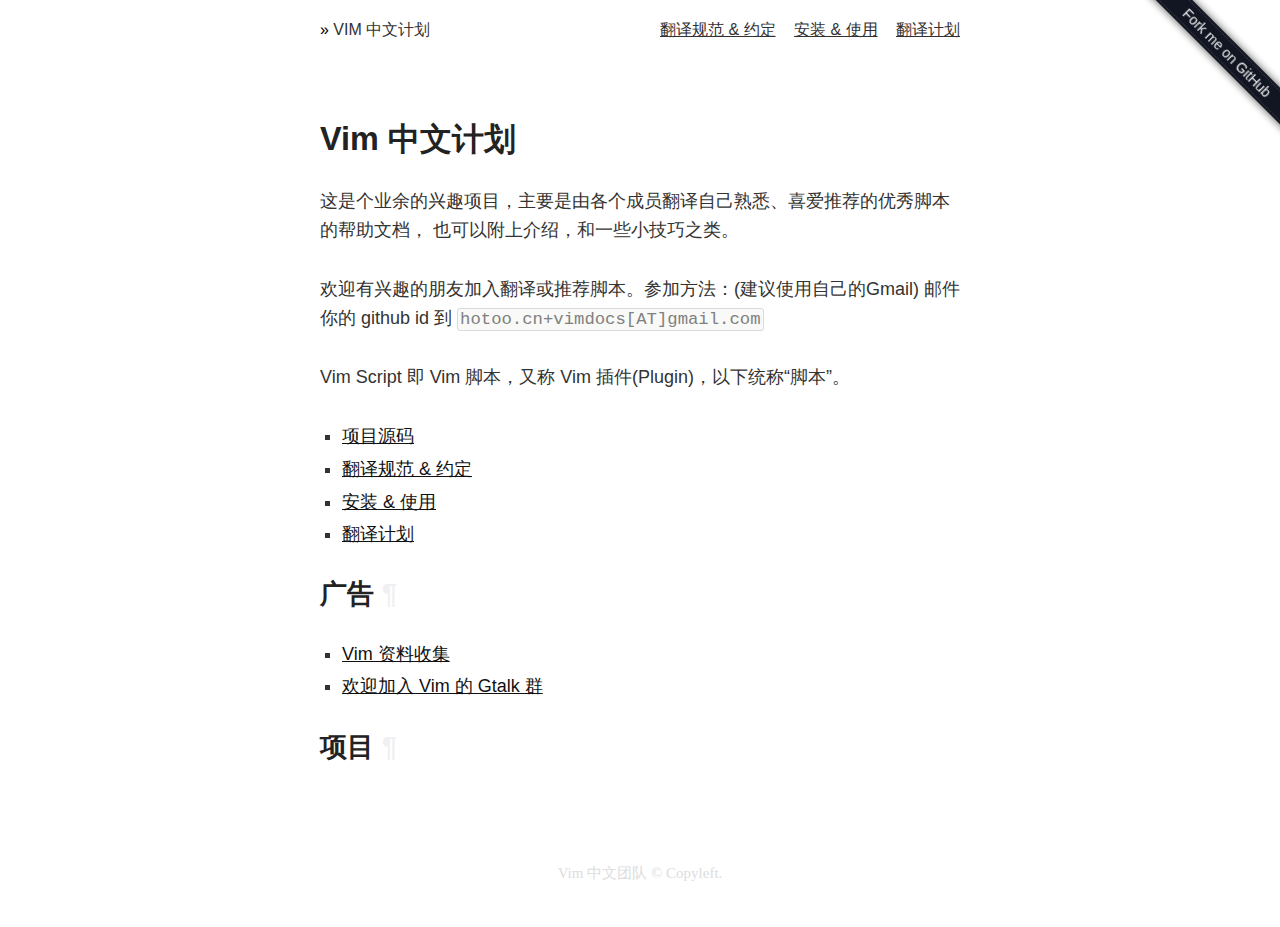
<file: index.html>
<!DOCTYPE HTML>
<html lang="en">
  <head>
    <meta charset="utf-8">
    <meta name="viewport" content="width=device-width">
    <meta name="generator" content="nico 0.5.1">
    <meta name="theme" content="one 0.2">
    <title>Vim 中文计划</title>
    <link rel="stylesheet" href="./static/one.css" />
    <script type="text/javascript">
      var _gaq = _gaq || [];
      _gaq.push(['_setAccount', '[object Object]']);
      _gaq.push(['_trackPageview']);
      _gaq.push(['_trackPageLoadTime']);
      (function() {
        var ga = document.createElement('script'); ga.type = 'text/javascript'; ga.async = true;
        ga.src = 'https://ssl.google-analytics.com/ga.js';
        var s = document.getElementsByTagName('script')[0]; s.parentNode.insertBefore(ga, s);
      })();
    </script>
  </head>
  <body>
    <div class="header">
      <div class="container">
        <div class="brand">
          <a class="home" href="./">Vim 中文计划</a>
        </div>
        <div class="menu" role="navigation">
          <a href="../../../../../spec">翻译规范 & 约定</a>
          <a href="../../../../../usage">安装 & 使用</a>
          <a href="https://github.com/vimcn/vimcn.github.com/wiki/PLAN/.">翻译计划</a>
        </div>
      </div>
    </div>
    <div class="document yue">
<div class="hentry" itemscope itemtype="http://schema.org/Article">
  <h1 class="entry-title" itemprop="name">Vim 中文计划</h1>
  <div class="entry-content" itemprop="articleBody"><p>这是个业余的兴趣项目，主要是由各个成员翻译自己熟悉、喜爱推荐的优秀脚本的帮助文档，
也可以附上介绍，和一些小技巧之类。</p>
<p>欢迎有兴趣的朋友加入翻译或推荐脚本。参加方法：(建议使用自己的Gmail)
邮件你的 github id 到 <code>hotoo.cn+vimdocs[AT]gmail.com</code></p>
<p>Vim Script 即 Vim 脚本，又称 Vim 插件(Plugin)，以下统称“脚本”。</p>
<ul>
<li><a href="https://github.com/vimcn">项目源码</a></li>
<li><a href="spec">翻译规范 &amp; 约定</a></li>
<li><a href="usage">安装 &amp; 使用</a></li>
<li><a href="https://github.com/vimcn/vimcn.github.com/wiki/PLAN">翻译计划</a></li>
</ul>
<h2 id="广告">广告</h2><ul>
<li><a href="http://wiki.hotoo.me/Vim.html">Vim 资料收集</a></li>
<li><a href="http://blog.hotoo.me/Gtalk-group-for-Vim.html">欢迎加入 Vim 的 Gtalk 群</a></li>
</ul>
<h2 id="项目">项目</h2><p><style>
.description{
  color: #999;
}
</style></p>
<div id="github-projects"></div>


<script src="http://ajax.microsoft.com/ajax/jquery/jquery-1.4.2.min.js" type="text/javascript"></script>
<script type="text/javascript">
  jQuery.githubUser = function(username, callback) {
    jQuery.getJSON("https://api.github.com/orgs/" + username + "/repos?callback=?", callback);
  }

  jQuery.fn.loadRepositories = function(username) {
    this.html("<span>Querying GitHub for repositories...</span>");

    var target = this;
    $.githubUser(username, function(data) {
      var repos = data.data;
      sortByNumberOfWatchers(repos);

      var list = $('<ul/>');
      target.empty().append(list);
      $(repos).each(function() {
        list.append('<li><a href="'+ this.html_url +'">' + this.name + '</a>');
        list.append('<p class="description">' + this.description + '</p></li>');
      });
    });

    function sortByNumberOfWatchers(repos) {
      repos.sort(function(a,b) {
        return b.watchers - a.watchers;
      });
    }
  };

  $(function() {
    $("#github-projects").loadRepositories("vimcn");
  });
</script>
</div>
</div>
</div>
    <div class="footer">
      <p class="copyright">Vim 中文团队 © Copyleft.</p>
    </div>
    <div class="github"><a class="github-link" href="https://github.com/vimcn">Fork me on GitHub</a></div>
    <script src="./static/one.js"></script>
  </body>
</html>
</file>
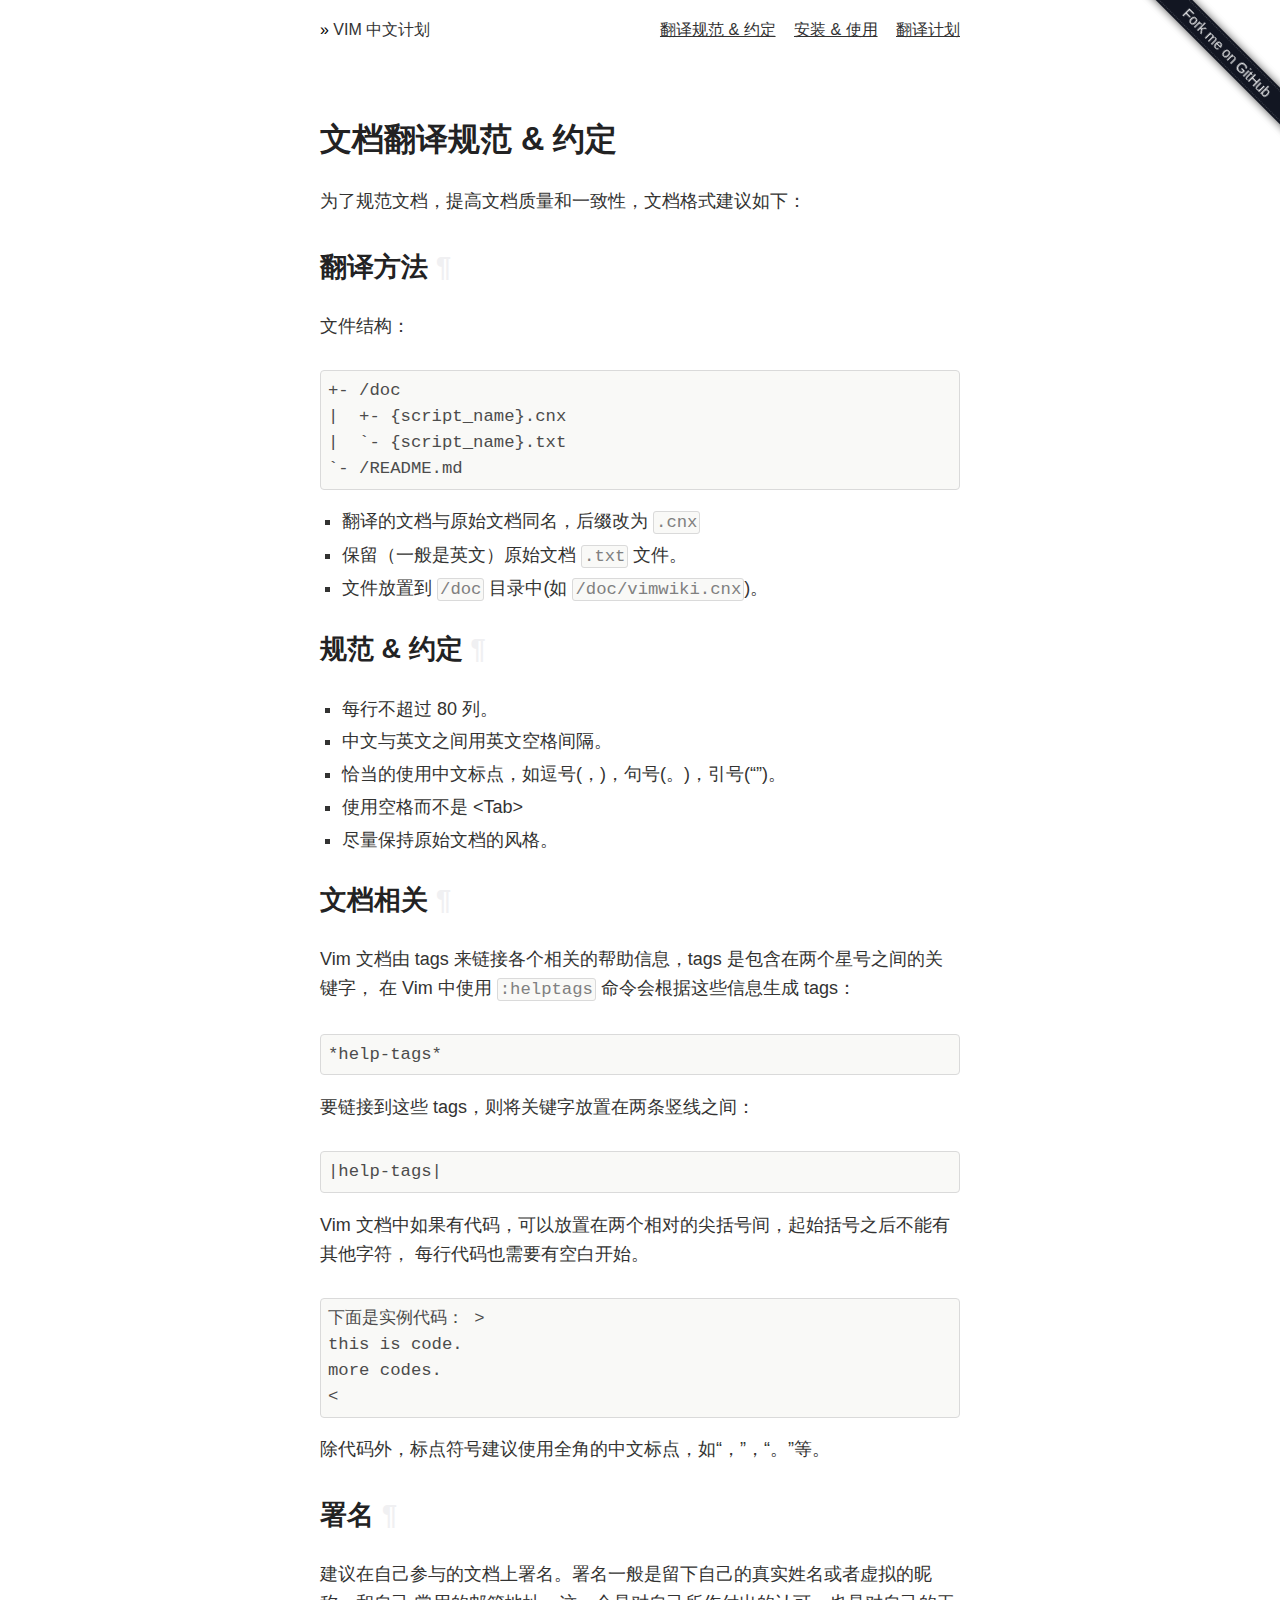
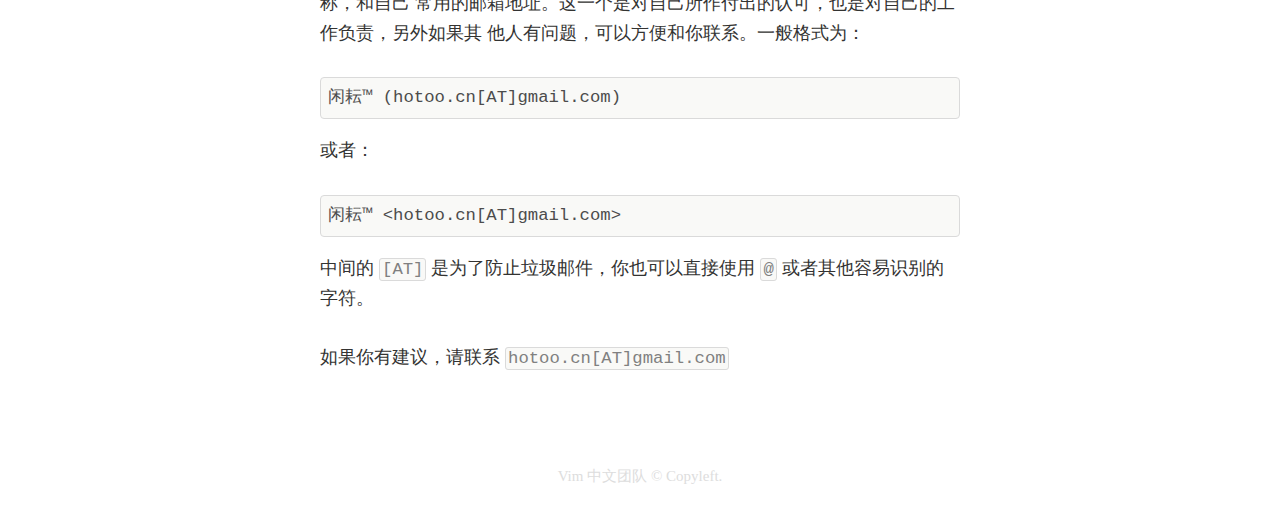
<file: spec.html>
<!DOCTYPE HTML>
<html lang="en">
  <head>
    <meta charset="utf-8">
    <meta name="viewport" content="width=device-width">
    <meta name="generator" content="nico 0.5.1">
    <meta name="theme" content="one 0.2">
    <title>文档翻译规范 &amp; 约定</title>
    <link rel="stylesheet" href="./static/one.css" />
    <script type="text/javascript">
      var _gaq = _gaq || [];
      _gaq.push(['_setAccount', '[object Object]']);
      _gaq.push(['_trackPageview']);
      _gaq.push(['_trackPageLoadTime']);
      (function() {
        var ga = document.createElement('script'); ga.type = 'text/javascript'; ga.async = true;
        ga.src = 'https://ssl.google-analytics.com/ga.js';
        var s = document.getElementsByTagName('script')[0]; s.parentNode.insertBefore(ga, s);
      })();
    </script>
  </head>
  <body>
    <div class="header">
      <div class="container">
        <div class="brand">
          <a class="home" href="./">Vim 中文计划</a>
        </div>
        <div class="menu" role="navigation">
          <a href="../../../../../spec">翻译规范 & 约定</a>
          <a href="../../../../../usage">安装 & 使用</a>
          <a href="https://github.com/vimcn/vimcn.github.com/wiki/PLAN/.">翻译计划</a>
        </div>
      </div>
    </div>
    <div class="document yue">
<div class="hentry" itemscope itemtype="http://schema.org/Article">
  <h1 class="entry-title" itemprop="name">文档翻译规范 &amp; 约定</h1>
  <div class="entry-content" itemprop="articleBody"><p>为了规范文档，提高文档质量和一致性，文档格式建议如下：</p>
<h2 id="翻译方法">翻译方法</h2><p>文件结构：</p>
<pre>+- /doc
|  +- {script_name}.cnx
|  `- {script_name}.txt
`- /README.md</pre><ul>
<li>翻译的文档与原始文档同名，后缀改为 <code>.cnx</code></li>
<li>保留（一般是英文）原始文档 <code>.txt</code> 文件。</li>
<li>文件放置到 <code>/doc</code> 目录中(如 <code>/doc/vimwiki.cnx</code>)。</li>
</ul>
<h2 id="规范-amp-约定">规范 &amp; 约定</h2><ul>
<li>每行不超过 80 列。</li>
<li>中文与英文之间用英文空格间隔。</li>
<li>恰当的使用中文标点，如逗号(，)，句号(。)，引号(“”)。</li>
<li>使用空格而不是 &lt;Tab&gt;</li>
<li>尽量保持原始文档的风格。</li>
</ul>
<h2 id="文档相关">文档相关</h2><p>Vim 文档由 tags 来链接各个相关的帮助信息，tags 是包含在两个星号之间的关键字，
在 Vim 中使用 <code>:helptags</code> 命令会根据这些信息生成 tags：</p>
<pre>*help-tags*</pre><p>要链接到这些 tags，则将关键字放置在两条竖线之间：</p>
<pre>|help-tags|</pre><p>Vim 文档中如果有代码，可以放置在两个相对的尖括号间，起始括号之后不能有其他字符，
每行代码也需要有空白开始。</p>
<pre>下面是实例代码： &gt;
this is code.
more codes.
&lt;</pre><p>除代码外，标点符号建议使用全角的中文标点，如“，”，“。”等。</p>
<h2 id="署名">署名</h2><p>建议在自己参与的文档上署名。署名一般是留下自己的真实姓名或者虚拟的昵称，和自己
常用的邮箱地址。这一个是对自己所作付出的认可，也是对自己的工作负责，另外如果其
他人有问题，可以方便和你联系。一般格式为：</p>
<pre>闲耘™ (hotoo.cn[AT]gmail.com)</pre><p>或者：</p>
<pre>闲耘™ &lt;hotoo.cn[AT]gmail.com&gt;</pre><p>中间的 <code>[AT]</code> 是为了防止垃圾邮件，你也可以直接使用 <code>@</code> 或者其他容易识别的字符。</p>
<p>如果你有建议，请联系 <code>hotoo.cn[AT]gmail.com</code></p>
</div>
</div>
</div>
    <div class="footer">
      <p class="copyright">Vim 中文团队 © Copyleft.</p>
    </div>
    <div class="github"><a class="github-link" href="https://github.com/vimcn">Fork me on GitHub</a></div>
    <script src="./static/one.js"></script>
  </body>
</html>
</file>
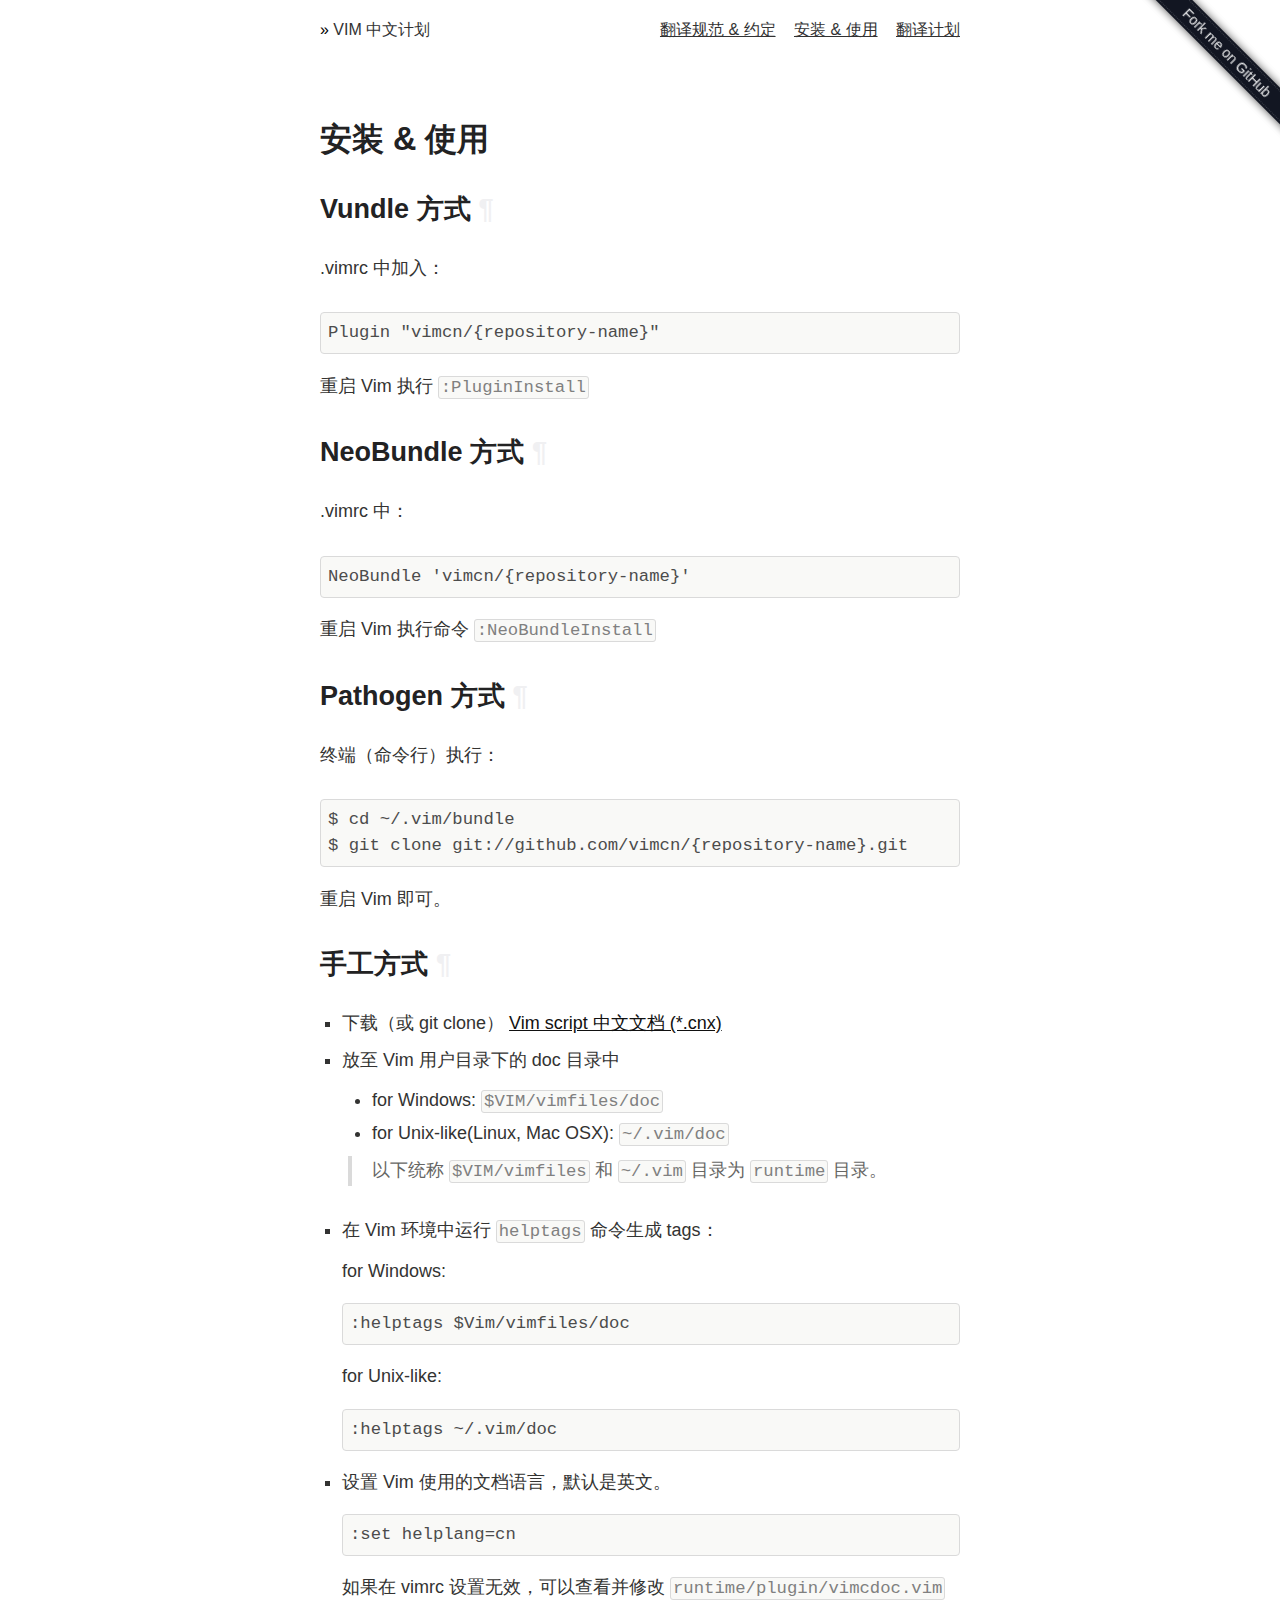
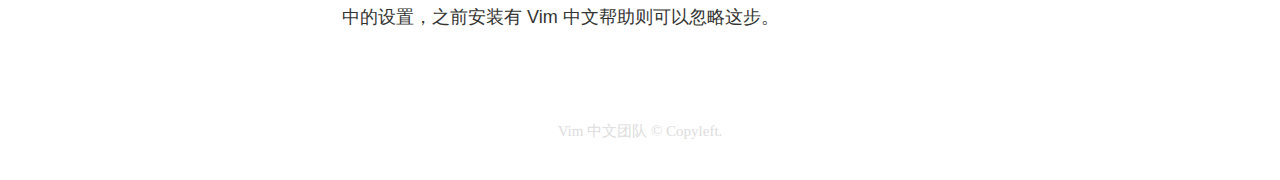
<file: usage.html>
<!DOCTYPE HTML>
<html lang="en">
  <head>
    <meta charset="utf-8">
    <meta name="viewport" content="width=device-width">
    <meta name="generator" content="nico 0.5.1">
    <meta name="theme" content="one 0.2">
    <title>安装 &amp; 使用</title>
    <link rel="stylesheet" href="./static/one.css" />
    <script type="text/javascript">
      var _gaq = _gaq || [];
      _gaq.push(['_setAccount', '[object Object]']);
      _gaq.push(['_trackPageview']);
      _gaq.push(['_trackPageLoadTime']);
      (function() {
        var ga = document.createElement('script'); ga.type = 'text/javascript'; ga.async = true;
        ga.src = 'https://ssl.google-analytics.com/ga.js';
        var s = document.getElementsByTagName('script')[0]; s.parentNode.insertBefore(ga, s);
      })();
    </script>
  </head>
  <body>
    <div class="header">
      <div class="container">
        <div class="brand">
          <a class="home" href="./">Vim 中文计划</a>
        </div>
        <div class="menu" role="navigation">
          <a href="../../../../../spec">翻译规范 & 约定</a>
          <a href="../../../../../usage">安装 & 使用</a>
          <a href="https://github.com/vimcn/vimcn.github.com/wiki/PLAN/.">翻译计划</a>
        </div>
      </div>
    </div>
    <div class="document yue">
<div class="hentry" itemscope itemtype="http://schema.org/Article">
  <h1 class="entry-title" itemprop="name">安装 &amp; 使用</h1>
  <div class="entry-content" itemprop="articleBody"><h2 id="vundle-方式">Vundle 方式</h2><p>.vimrc 中加入：</p>
<pre>Plugin &quot;vimcn/{repository-name}&quot;</pre><p>重启 Vim 执行 <code>:PluginInstall</code></p>
<h2 id="neobundle-方式">NeoBundle 方式</h2><p>.vimrc 中：</p>
<pre>NeoBundle &#39;vimcn/{repository-name}&#39;</pre><p>重启 Vim 执行命令 <code>:NeoBundleInstall</code></p>
<h2 id="pathogen-方式">Pathogen 方式</h2><p>终端（命令行）执行：</p>
<pre>$ cd ~/.vim/bundle
$ git clone git://github.com/vimcn/{repository-name}.git</pre><p>重启 Vim 即可。</p>
<h2 id="手工方式">手工方式</h2><ul>
<li>下载（或 git clone） <a href="https://github.com/vimcn">Vim script 中文文档 (*.cnx)</a> </li>
<li><p>放至 Vim 用户目录下的 doc 目录中</p>
<ul>
<li>for Windows: <code>$VIM/vimfiles/doc</code></li>
<li>for Unix-like(Linux, Mac OSX): <code>~/.vim/doc</code><blockquote>
<p>以下统称 <code>$VIM/vimfiles</code> 和 <code>~/.vim</code> 目录为 <code>runtime</code> 目录。</p>
</blockquote>
</li>
</ul>
</li>
<li><p>在 Vim 环境中运行 <code>helptags</code> 命令生成 tags：</p>
<p>for Windows:</p>
<pre>:helptags $Vim/vimfiles/doc</pre><p>for Unix-like:</p>
<pre>:helptags ~/.vim/doc</pre></li>
<li><p>设置 Vim 使用的文档语言，默认是英文。</p>
<pre>:set helplang=cn</pre><p>如果在 vimrc 设置无效，可以查看并修改 <code>runtime/plugin/vimcdoc.vim</code>
中的设置，之前安装有 Vim 中文帮助则可以忽略这步。</p>
</li>
</ul>
</div>
</div>
</div>
    <div class="footer">
      <p class="copyright">Vim 中文团队 © Copyleft.</p>
    </div>
    <div class="github"><a class="github-link" href="https://github.com/vimcn">Fork me on GitHub</a></div>
    <script src="./static/one.js"></script>
  </body>
</html>
</file>
<file: static/one.css>
/**
 * yue.css
 *
 * yue.css is designed for readable content.
 *
 * Copyright (c) 2013 by Hsiaoming Yang.
 */

.yue {
  font: 400 18px/1.62 "Georgia", "Xin Gothic", "Hiragino Sans GB", "WenQuanYi Micro Hei", "Microsoft YaHei", "SimSun", sans-serif;
  color: #333332;
}
.yue ::selection {
  background-color: rgba(0,0,0,0.2);
}
.yue h1,
.yue h2,
.yue h3,
.yue h4,
.yue h5,
.yue h6 {
  color: #222223;
}
.yue h1 {
  font-size: 1.8em;
  margin: 0.67em 0;
}
.yue > h1 {
  margin-top: 0;
  font-size: 2em;
}
.yue h2 {
  font-size: 1.5em;
  margin: 0.83em 0;
}
.yue h3 {
  font-size: 1.17em;
  margin: 1em 0;
}
.yue h4,
.yue h5,
.yue h6 {
  font-size: 1em;
  margin: 1.6em 0 1em 0;
}
.yue h6 {
  font-weight: 500;
}
.yue p {
  margin-top: 0;
  margin-bottom: 1.64em;
}
.yue a {
  color: #111;
  word-wrap: break-word;
}
.yue a:hover {
  color: #555;
}
.yue strong,
.yue b {
  font-weight: 700;
  color: #222;
}
.yue em,
.yue i {
  font-style: italic;
  color: #222;
}
.yue img {
  max-width: 98%;
  margin: 0.2em 0;
}
.yue hr {
  border: 0 none;
  margin-bottom: 1em;
}
.yue hr:after {
  color: #9f9f95;
  font-size: 1.1em;
  display: block;
  content: "* * *";
  text-align: center;
  letter-spacing: 0.6em;
}
.yue blockquote {
  padding-left: 20px;
  border-left: 4px solid #dadada;
  margin: 0 0 1.64em -24px;
  color: #666664;
}
.yue ul,
.yue ol {
  margin: 0 0 24px 6px;
  padding-left: 16px;
}
.yue ul {
  list-style-type: square;
}
.yue ol {
  list-style-type: decimal;
}
.yue li {
  margin-bottom: 0.2em;
}
.yue li ul,
.yue li ol {
  margin-top: 0;
  margin-bottom: 0;
  margin-left: 14px;
}
.yue li ul {
  list-style-type: disc;
}
.yue li ul ul {
  list-style-type: circle;
}
.yue li p {
  margin: 0.4em 0 0.6em;
}
.yue .unstyled {
  list-style-type: none;
  margin: 0;
  padding: 0;
}
.yue code,
.yue tt {
  color: #808080;
  font-size: 0.96em;
  background-color: #f9f9f7;
  padding: 1px 2px;
  border: 1px solid #dadada;
  border-radius: 3px;
  font-family: "Inconsolata", "Menlo", monospace;
}
.yue pre {
  padding: 7px;
  border: 1px solid #dadada;
  border-radius: 4px;
  overflow: auto;
  line-height: 1.5;
  font-size: 0.96em;
  font-family: "Inconsolata", "Menlo", monospace;
  color: #4c4c4c;
  background-color: #f9f9f7;
}
.yue pre code,
.yue pre tt {
  color: #4c4c4c;
  border: none;
  background-color: none;
  padding: auto;
}
.yue table {
  border-collapse: collapse;
  border-spacing: 0;
  margin-bottom: 1.5em;
  font-size: 0.96em;
}
.yue th,
.yue td {
  text-align: left;
  padding: 4px 8px 4px 10px;
  border: 1px solid #dadada;
}
.yue td {
  vertical-align: top;
}
.yue tr:nth-child(even) {
  background-color: #efefee;
}
/* syntax browed from github */

pre .comment,
pre .template_comment,
pre .diff .header,
pre .javadoc {
  color: #998;
  font-style: italic
}

pre .keyword,
pre .css .rule .keyword,
pre .winutils,
pre .javascript .title,
pre .nginx .title,
pre .subst,
pre .request,
pre .status {
  color: #333;
  font-weight: bold
}

pre .number,
pre .hexcolor,
pre .ruby .constant {
  color: #099;
}

pre .string,
pre .tag .value,
pre .phpdoc,
pre .tex .formula {
  color: #d14
}

pre .title,
pre .id {
  color: #900;
  font-weight: bold
}

pre .javascript .title,
pre .lisp .title,
pre .clojure .title,
pre .subst {
  font-weight: normal
}

pre .class .title,
pre .haskell .type,
pre .vhdl .literal,
pre .tex .command {
  color: #458;
  font-weight: bold
}

pre .tag,
pre .tag .title,
pre .rules .property,
pre .django .tag .keyword {
  color: #000080;
  font-weight: normal
}

pre .attribute,
pre .variable,
pre .lisp .body {
  color: #008080
}

pre .regexp {
  color: #009926
}

pre .class {
  color: #458;
  font-weight: bold
}

pre .symbol,
pre .ruby .symbol .string,
pre .lisp .keyword,
pre .tex .special,
pre .prompt {
  color: #990073
}

pre .built_in,
pre .lisp .title,
pre .clojure .built_in {
  color: #0086b3
}

pre .preprocessor,
pre .pi,
pre .doctype,
pre .shebang,
pre .cdata {
  color: #999;
  font-weight: bold
}

pre .deletion {
  background: #fdd
}

pre .addition {
  background: #dfd
}

pre .diff .change {
  background: #0086b3
}

pre .chunk {
  color: #aaa
}
html, body {
  padding: 0;
  margin: 0;
}

.sep {
  margin: 0 18px;
}
/* layout */
.header {
  font-size: 16px;
  font-family: "Optima", "Avenir", "Helvetica Neue", sans-serif;
  padding: 20px 10px;
}
.header a {
  color: #323233;
}
.header a:hover {
  opacity: 0.6;
}
.header .menu {
  text-align: right;
}
.header .brand {
  float: left;
  margin-right: 30px;
  text-transform: uppercase;
}
.brand:before {
  content: '»';
}
.brand a {
  text-decoration: none;
}
.menu a {
  margin-left: 14px;
}
.container {
  max-width: 640px;
  *width: 650px;
  margin: 0 auto;
  zoom: 1;
}
.container:after {
  content: " ";
  display: block;
  visibility: none;
  clear: both;
}
.document {
  max-width: 640px;
  *width: 650px;
  margin: 0 auto;
  padding: 30px 10px;
}
.footer {
  margin: 0 auto;
  max-width: 500px;
  *width: 500px;
  color: #555;
  color: rgba(0, 0, 0, 0.5);
  font-size: 15px;
  line-height: 1.3;
  padding: 20px 20px 30px;
}
.copyright {
  text-align: center;
  color: #ddd;
}
.copyright a {
  color: #ddd;
}
@media (max-width: 650px) {
  .footer {
    padding-bottom: 10px;
  }
}

/* entry */
.entry-meta {
  border-top: 1px solid #eee;
  padding-top: 10px;
  color: #565655;
  font-size: smaller;
}
.entry-description {
  color: #676867;
  font-size: larger;
}
.entry-tags a:before {
  content: '#';
  color: #ccc;
}
.entry-list .item {
  margin-bottom: 1em;
}
.entry-list .item-title {
  font-size: 16px;
  margin-bottom: 0;
}
.entry-list .item-description {
  color: #565655;
  font-size: 16px;
  padding-left: 84px;
}
.entry-list .item-description p {
  margin: 0;
}
.entry-list .item time {
  display: inline-block;
  width: 80px;
  font: normal 12px monospace;
  color: #999;
}

.document a.title-permalink {
  margin-left: 4px;
  padding: 0 4px;
  text-decoration: none;
  color: #f0f0f2;
}
.document a.title-permalink:hover {
  color: #5784bf;
  background-color: #eee;
}

/* pagination */
.pagination {
  position: relative;
  margin-top: 40px;
  font-size: 12px;
  text-transform: uppercase;
  font-weight: 700;
  font-family: "Optima", "Avenir", "Helvetica Neue", sans-serif;
}
.pagination .newer {
  position: absolute;
  text-decoration: none;
  left: 0;
}
.pagination .older {
  position: absolute;
  text-decoration: none;
  right: 0;
}
.pagination .newer:before {
  content: "«";
}
.pagination .older:after {
  content: "»"
}

/* extra widget */
.github {
  position: fixed;
  top: 40px;
  right: -50px;
  border: 2px solid #121622;
  box-shadow: 0 0 8px #555;
  -webkit-transform: rotate(45deg);
  -moz-transform: rotate(45deg);
  -o-transform: rotate(45deg);
  -ms-transform: rotate(45deg);
  transform: rotate(45deg);
}
.github:hover {
  box-shadow: 0 0 12px #444;
}
.github .github-link {
  display: block;
  font-family: "Lato", sans-serif;
  font-size: 14px;
  padding: 2px 0;
  width: 200px;
  border: 1px dotted #383C46;
  background-color: #121622;
  color: #ECEDEE;
  text-decoration: none;
  text-align: center;
}
@media (max-width: 890px) {
  .github {
    display: none;
  }
}

.document a.button {
  display: inline-block;
  padding: 1em;
  margin: 0;
  background-color: #222223;
  color: #fcfcfd;
  text-transform: uppercase;
  border: none;
  text-decoration: none;
  outline: none;
  border-radius: 3px;
  text-align: center;
  letter-spacing: 0.1em;
  font: bold 0.7em/1 "Arial", sans-serif;
  cursor: pointer;
  vertical-align: middle;
}
.document a.button:hover {
  opacity: 0.9;
  color: white;
}

.tagcloud {
  margin-bottom: 2em;
}
.tagcloud .count {
  font-size: 12px;
}
.tagcloud a {
  display: inline-block;
  margin: 0.2em 0.4em;
  opacity: 0.6;
}
.tagcloud a:hover {
  opacity: 1;
}
</file>
